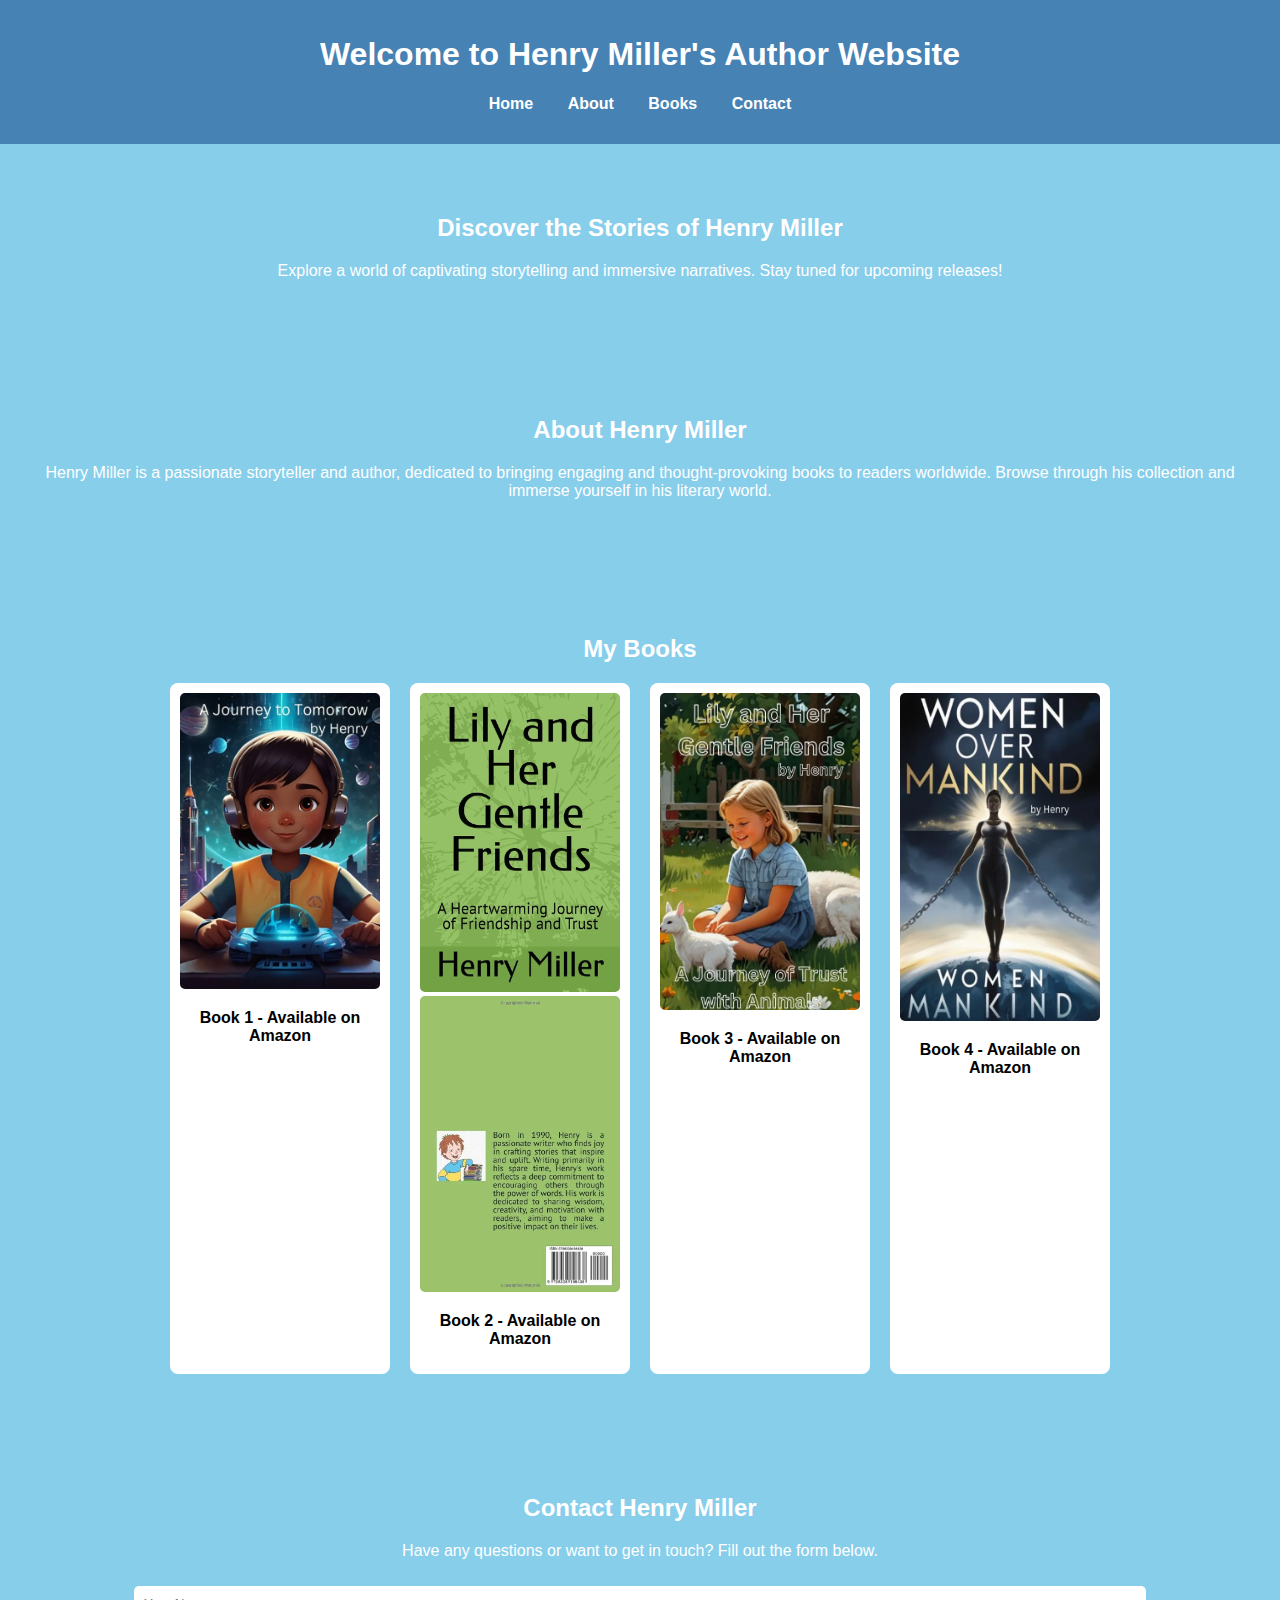
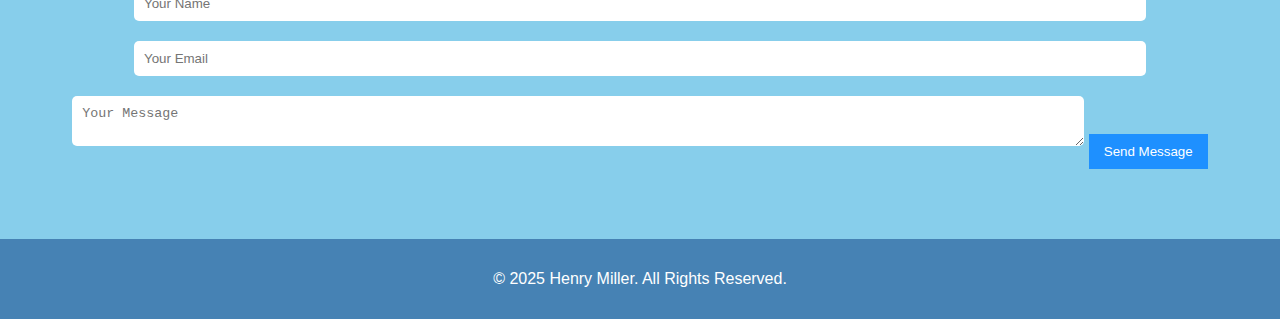
<file: index.html>
<!DOCTYPE html>
<html lang="en">
<head>
    <meta charset="UTF-8">
    <meta name="viewport" content="width=device-width, initial-scale=1.0">
    <title>Henry Miller - Author Website</title>
    <link rel="stylesheet" href="style.css">
</head>
<body>

    <header>
        <h1>Welcome to Henry Miller's Author Website</h1>
        <nav>
            <ul>
                <li><a href="#home">Home</a></li>
                <li><a href="#about">About</a></li>
                <li><a href="#books">Books</a></li>
                <li><a href="#contact">Contact</a></li>
            </ul>
        </nav>
    </header>

    <section id="home" class="section">
        <h2>Discover the Stories of Henry Miller</h2>
        <p>Explore a world of captivating storytelling and immersive narratives. Stay tuned for upcoming releases!</p>
    </section>

    <section id="about" class="section">
        <h2>About Henry Miller</h2>
        <p>Henry Miller is a passionate storyteller and author, dedicated to bringing engaging and thought-provoking books to readers worldwide. Browse through his collection and immerse yourself in his literary world.</p>
    </section>

    <section id="books" class="section">
        <h2>My Books</h2>
        <div class="book-gallery">
            <div class="book">
                <a href="https://www.amazon.com/dp/B0DG5RJSRR" target="_blank">
                    <img src="book1.jpg" alt="Book 1 Cover">
                </a>
                <p>Book 1 - Available on Amazon</p>
            </div>
            <div class="book">
                <a href="https://www.amazon.com/dp/B0DG5XYRLT" target="_blank">
                    <img src="book2-front.jpg" alt="Book 2 Front Cover">
                    <img src="book2-back.jpg" alt="Book 2 Back Cover">
                </a>
                <p>Book 2 - Available on Amazon</p>
            </div>
            <div class="book">
                <a href="https://www.amazon.com/dp/B0DCG42YXC" target="_blank">
                    <img src="book3.jpg" alt="Book 3 Cover">
                </a>
                <p>Book 3 - Available on Amazon</p>
            </div>
            <div class="book">
                <a href="https://www.amazon.com/dp/B0DG31DM5F" target="_blank">
                    <img src="book4.jpg" alt="Book 4 Cover">
                </a>
                <p>Book 4 - Available on Amazon</p>
            </div>
        </div>
    </section>

    <section id="contact" class="section">
        <h2>Contact Henry Miller</h2>
        <p>Have any questions or want to get in touch? Fill out the form below.</p>
        <form action="https://formspree.io/f/xkgjzlrz" method="POST">
            <input type="text" name="name" placeholder="Your Name" required>
            <input type="email" name="email" placeholder="Your Email" required>
            <textarea name="message" placeholder="Your Message" required></textarea>
            <button type="submit">Send Message</button>
        </form>
    </section>

    <footer>
        <p>&copy; 2025 Henry Miller. All Rights Reserved.</p>
    </footer>

</body>
</html>
</file>
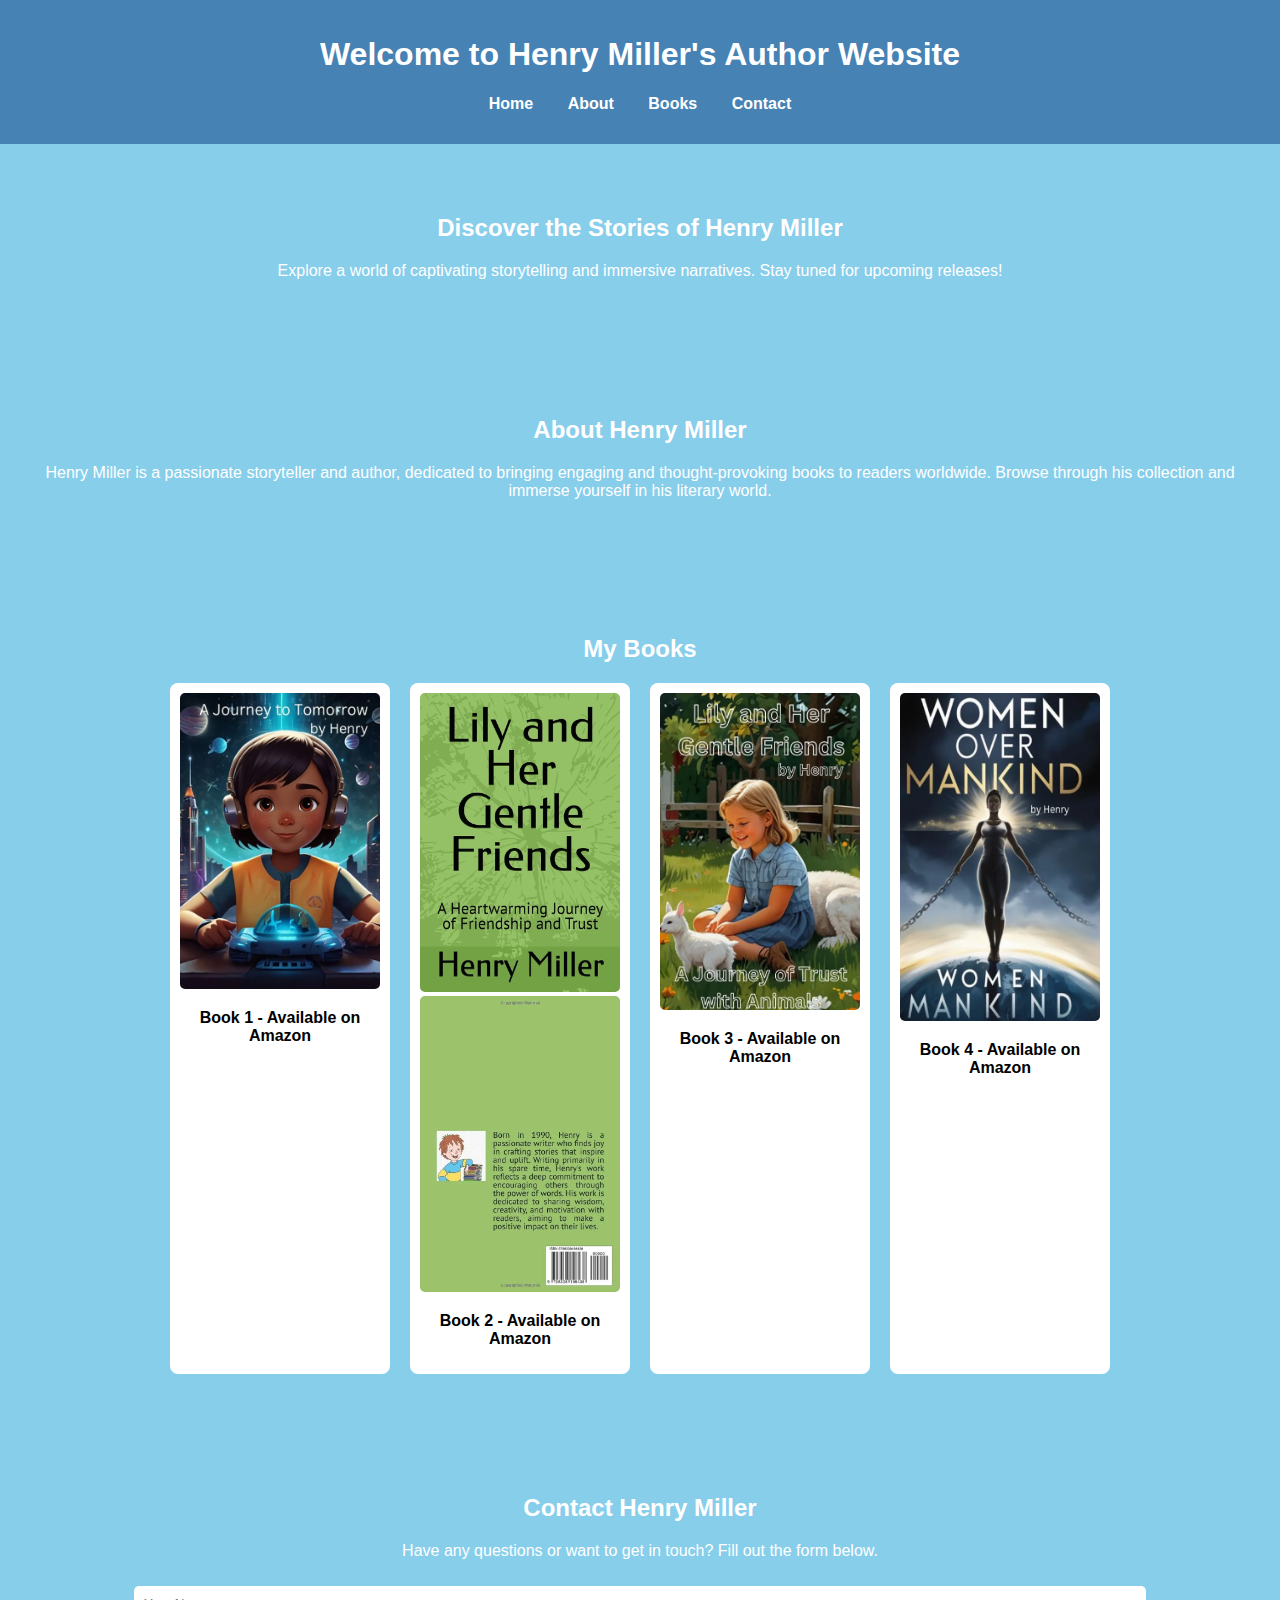
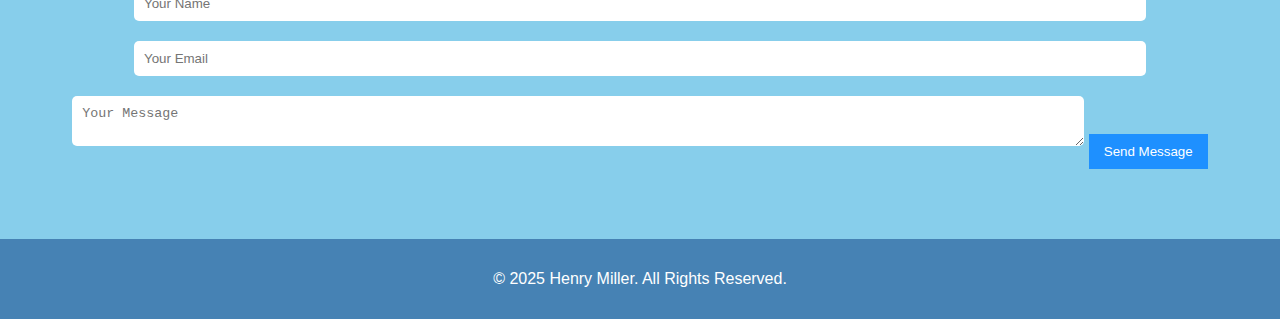
<file: Home.html>
<!DOCTYPE html>
<html lang="en">
<head>
    <meta charset="UTF-8">
    <meta name="viewport" content="width=device-width, initial-scale=1.0">
    <title>Henry Miller - Author Website</title>
    <link rel="stylesheet" href="style.css">
</head>
<body>

    <header>
        <h1>Welcome to Henry Miller's Author Website</h1>
        <nav>
            <ul>
                <li><a href="#home">Home</a></li>
                <li><a href="#about">About</a></li>
                <li><a href="#books">Books</a></li>
                <li><a href="#contact">Contact</a></li>
            </ul>
        </nav>
    </header>

    <section id="home" class="section">
        <h2>Discover the Stories of Henry Miller</h2>
        <p>Explore a world of captivating storytelling and immersive narratives. Stay tuned for upcoming releases!</p>
    </section>

    <section id="about" class="section">
        <h2>About Henry Miller</h2>
        <p>Henry Miller is a passionate storyteller and author, dedicated to bringing engaging and thought-provoking books to readers worldwide. Browse through his collection and immerse yourself in his literary world.</p>
    </section>

    <section id="books" class="section">
        <h2>My Books</h2>
        <div class="book-gallery">
            <div class="book">
                <a href="https://www.amazon.com/dp/B0DG5RJSRR" target="_blank">
                    <img src="book1.jpg" alt="Book 1 Cover">
                </a>
                <p>Book 1 - Available on Amazon</p>
            </div>
            <div class="book">
                <a href="https://www.amazon.com/dp/B0DG5XYRLT" target="_blank">
                    <img src="book2-front.jpg" alt="Book 2 Front Cover">
                    <img src="book2-back.jpg" alt="Book 2 Back Cover">
                </a>
                <p>Book 2 - Available on Amazon</p>
            </div>
            <div class="book">
                <a href="https://www.amazon.com/dp/B0DCG42YXC" target="_blank">
                    <img src="book3.jpg" alt="Book 3 Cover">
                </a>
                <p>Book 3 - Available on Amazon</p>
            </div>
            <div class="book">
                <a href="https://www.amazon.com/dp/B0DG31DM5F" target="_blank">
                    <img src="book4.jpg" alt="Book 4 Cover">
                </a>
                <p>Book 4 - Available on Amazon</p>
            </div>
        </div>
    </section>

    <section id="contact" class="section">
        <h2>Contact Henry Miller</h2>
        <p>Have any questions or want to get in touch? Fill out the form below.</p>
        <form action="https://formspree.io/f/xkgjzlrz" method="POST">
            <input type="text" name="name" placeholder="Your Name" required>
            <input type="email" name="email" placeholder="Your Email" required>
            <textarea name="message" placeholder="Your Message" required></textarea>
            <button type="submit">Send Message</button>
        </form>
    </section>

    <footer>
        <p>&copy; 2025 Henry Miller. All Rights Reserved.</p>
    </footer>

</body>
</html>
</file>
<file: style.css>
body {
    font-family: Arial, sans-serif;
    margin: 0;
    padding: 0;
    text-align: center;
    background-color: #87CEEB; /* Sky Blue */
    color: white;
}

header {
    background: #4682B4; /* Darker Blue */
    padding: 15px;
}

nav ul {
    list-style: none;
    padding: 0;
}

nav ul li {
    display: inline;
    margin: 0 15px;
}

nav ul li a {
    color: white;
    text-decoration: none;
    font-weight: bold;
}

.section {
    padding: 50px 20px;
}

/* Book Gallery */
.book-gallery {
    display: flex;
    flex-wrap: wrap;
    justify-content: center;
    gap: 20px;
}

.book {
    background: white;
    padding: 10px;
    border-radius: 8px;
    width: 200px;
    text-align: center;
}

.book img {
    width: 100%;
    height: auto;
    border-radius: 5px;
}

.book p {
    color: black;
    font-weight: bold;
}

form input, form textarea {
    width: 80%;
    margin: 10px 0;
    padding: 10px;
    border: none;
    border-radius: 5px;
}

button {
    background: #1E90FF;
    color: white;
    padding: 10px 15px;
    border: none;
    cursor: pointer;
}

footer {
    background: #4682B4;
    padding: 15px;
    margin-top: 20px;
}
</file>
